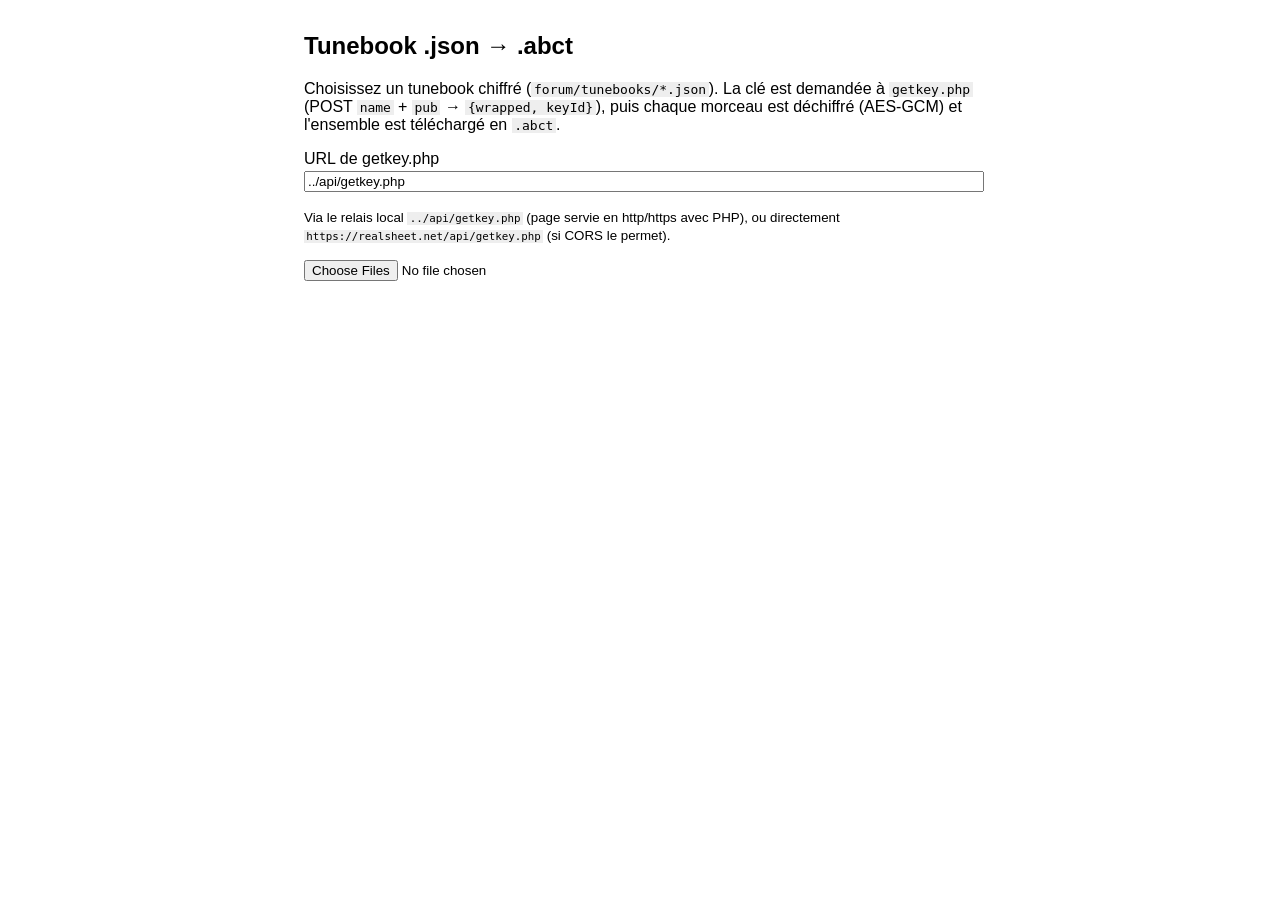
<file: convertir-abct.html>
<!DOCTYPE html>
<html lang="fr"><head><meta charset="utf-8"><title>Convertir tunebook .json en .abct</title>
<style>body{font-family:sans-serif;max-width:42em;margin:2em auto;padding:0 1em}
code{background:#eee;padding:0 .2em}#log{white-space:pre-wrap;font-size:.9em;color:#333}
label{display:block;margin:.6em 0 .2em}input[type=text]{width:100%}</style></head><body>
<h2>Tunebook .json → .abct</h2>
<p>Choisissez un tunebook chiffré (<code>forum/tunebooks/*.json</code>). La clé est demandée à
<code>getkey.php</code> (POST <code>name</code> + <code>pub</code> → <code>{wrapped, keyId}</code>), puis chaque morceau est déchiffré
(AES-GCM) et l'ensemble est téléchargé en <code>.abct</code>.</p>
<label for="url">URL de getkey.php</label>
<input type="text" id="url" value="../api/getkey.php">
<p><small>Via le relais local <code>../api/getkey.php</code> (page servie en http/https avec PHP), ou directement
<code>https://realsheet.net/api/getkey.php</code> (si CORS le permet).</small></p>
<input type="file" id="f" accept=".json" multiple>
<p id="log"></p>
<script>
const b64 = s => Uint8Array.from(atob(s), c => c.charCodeAt(0));
const log = t => document.getElementById('log').textContent += t + '\n';

async function getKey(url, name, keyId) {
  // paire RSA-OAEP 2048 / SHA-1 (comme l'application)
  const pair = await crypto.subtle.generateKey(
    { name: 'RSA-OAEP', modulusLength: 2048, publicExponent: new Uint8Array([1, 0, 1]), hash: 'SHA-1' },
    false, ['unwrapKey', 'decrypt']);
  const spki = new Uint8Array(await crypto.subtle.exportKey('spki', pair.publicKey));
  let bin = ''; for (const b of spki) bin += String.fromCharCode(b);
  const r = await fetch(url, { method: 'POST', cache: 'no-store',
    body: new URLSearchParams({ name, pub: btoa(bin) }) });
  if (!r.ok) throw new Error('Key request failed (' + r.status + ')');
  const j = await r.json();
  if (!j || !j.wrapped) throw new Error('Key request failed (réponse sans "wrapped")');
  if (keyId && j.keyId && j.keyId !== keyId) log('Attention : keyId ' + j.keyId + ' ≠ ' + keyId);
  return crypto.subtle.unwrapKey('raw', b64(j.wrapped), pair.privateKey,
    { name: 'RSA-OAEP' }, { name: 'AES-GCM' }, false, ['decrypt']);
}

async function convert(file) {
  const d = JSON.parse(await file.text());
  if (!d.tunes || !d.name) throw new Error('Format de tunebook inconnu');
  log(file.name + ' : ' + d.tunes.length + ' morceaux, clé ' + d.keyId + '…');
  const key = await getKey(document.getElementById('url').value.trim(), d.name, d.keyId);
  const out = [];
  for (const t of d.tunes) {
    try {
      const plain = await crypto.subtle.decrypt({ name: 'AES-GCM', iv: b64(t.iv) }, key, b64(t.data));
      out.push(new TextDecoder().decode(plain).replace(/\r\n?/g, '\n').trim());
    } catch (e) { log('  échec : ' + t.title); }
  }
  const blob = new Blob([out.join('\n\n') + '\n'], { type: 'text/plain;charset=utf-8' });
  const a = document.createElement('a');
  a.href = URL.createObjectURL(blob);
  a.download = file.name.replace(/\.json$/i, '') + '.abct';
  a.click();
  log('OK : ' + a.download + ' (' + out.length + '/' + d.tunes.length + ' morceaux)');
}

document.getElementById('f').addEventListener('change', async e => {
  document.getElementById('log').textContent = '';
  for (const f of e.target.files) {
    try { await convert(f); } catch (err) { log(f.name + ' : ' + err.message); }
  }
});
</script></body></html>
</file>
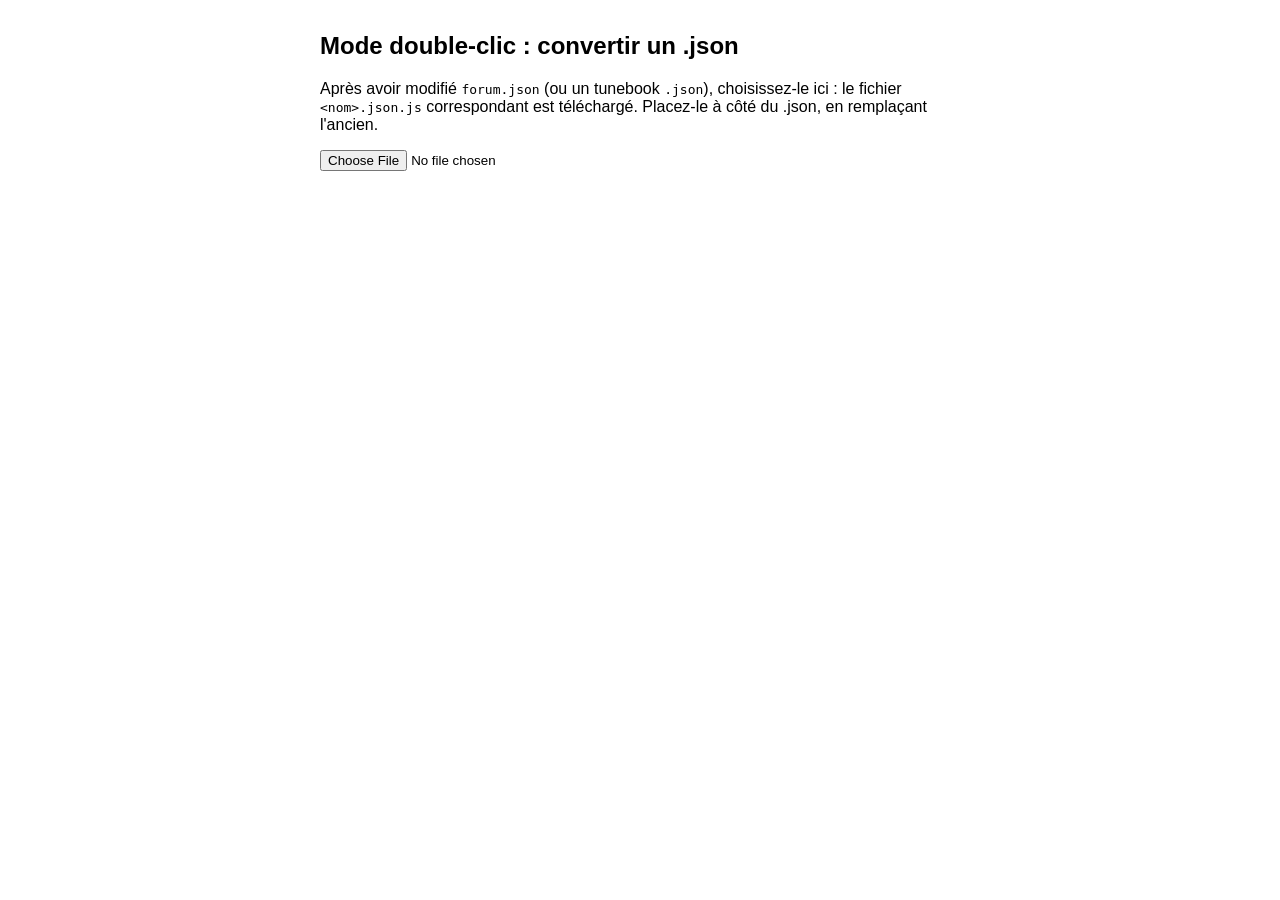
<file: forum/convertir-json.html>
<!DOCTYPE html>
<html lang="fr"><head><meta charset="utf-8"><title>Convertir .json en .json.js</title>
<style>body{font-family:sans-serif;max-width:40em;margin:2em auto;padding:0 1em}</style></head><body>
<h2>Mode double-clic : convertir un .json</h2>
<p>Après avoir modifié <code>forum.json</code> (ou un tunebook <code>.json</code>), choisissez-le ici :
le fichier <code>&lt;nom&gt;.json.js</code> correspondant est téléchargé. Placez-le à côté du .json, en remplaçant l'ancien.</p>
<input type="file" id="f" accept=".json"><p id="msg"></p>
<script>
document.getElementById('f').addEventListener('change', function (e) {
  var file = e.target.files[0], msg = document.getElementById('msg');
  if (!file) return;
  var r = new FileReader();
  r.onload = function () {
    try {
      var data = JSON.parse(r.result);
      var js = 'window.__RS_FILES__=window.__RS_FILES__||{};\nwindow.__RS_FILES__[' + JSON.stringify(file.name) + ']=' +
               JSON.stringify(data, null, 2) + ';\n';
      var a = document.createElement('a');
      a.href = URL.createObjectURL(new Blob([js], { type: 'text/javascript' }));
      a.download = file.name + '.js'; a.click();
      msg.textContent = 'OK : ' + file.name + '.js téléchargé.';
    } catch (err) { msg.textContent = 'JSON invalide : ' + err.message; }
  };
  r.readAsText(file, 'utf-8');
});
</script></body></html>
</file>
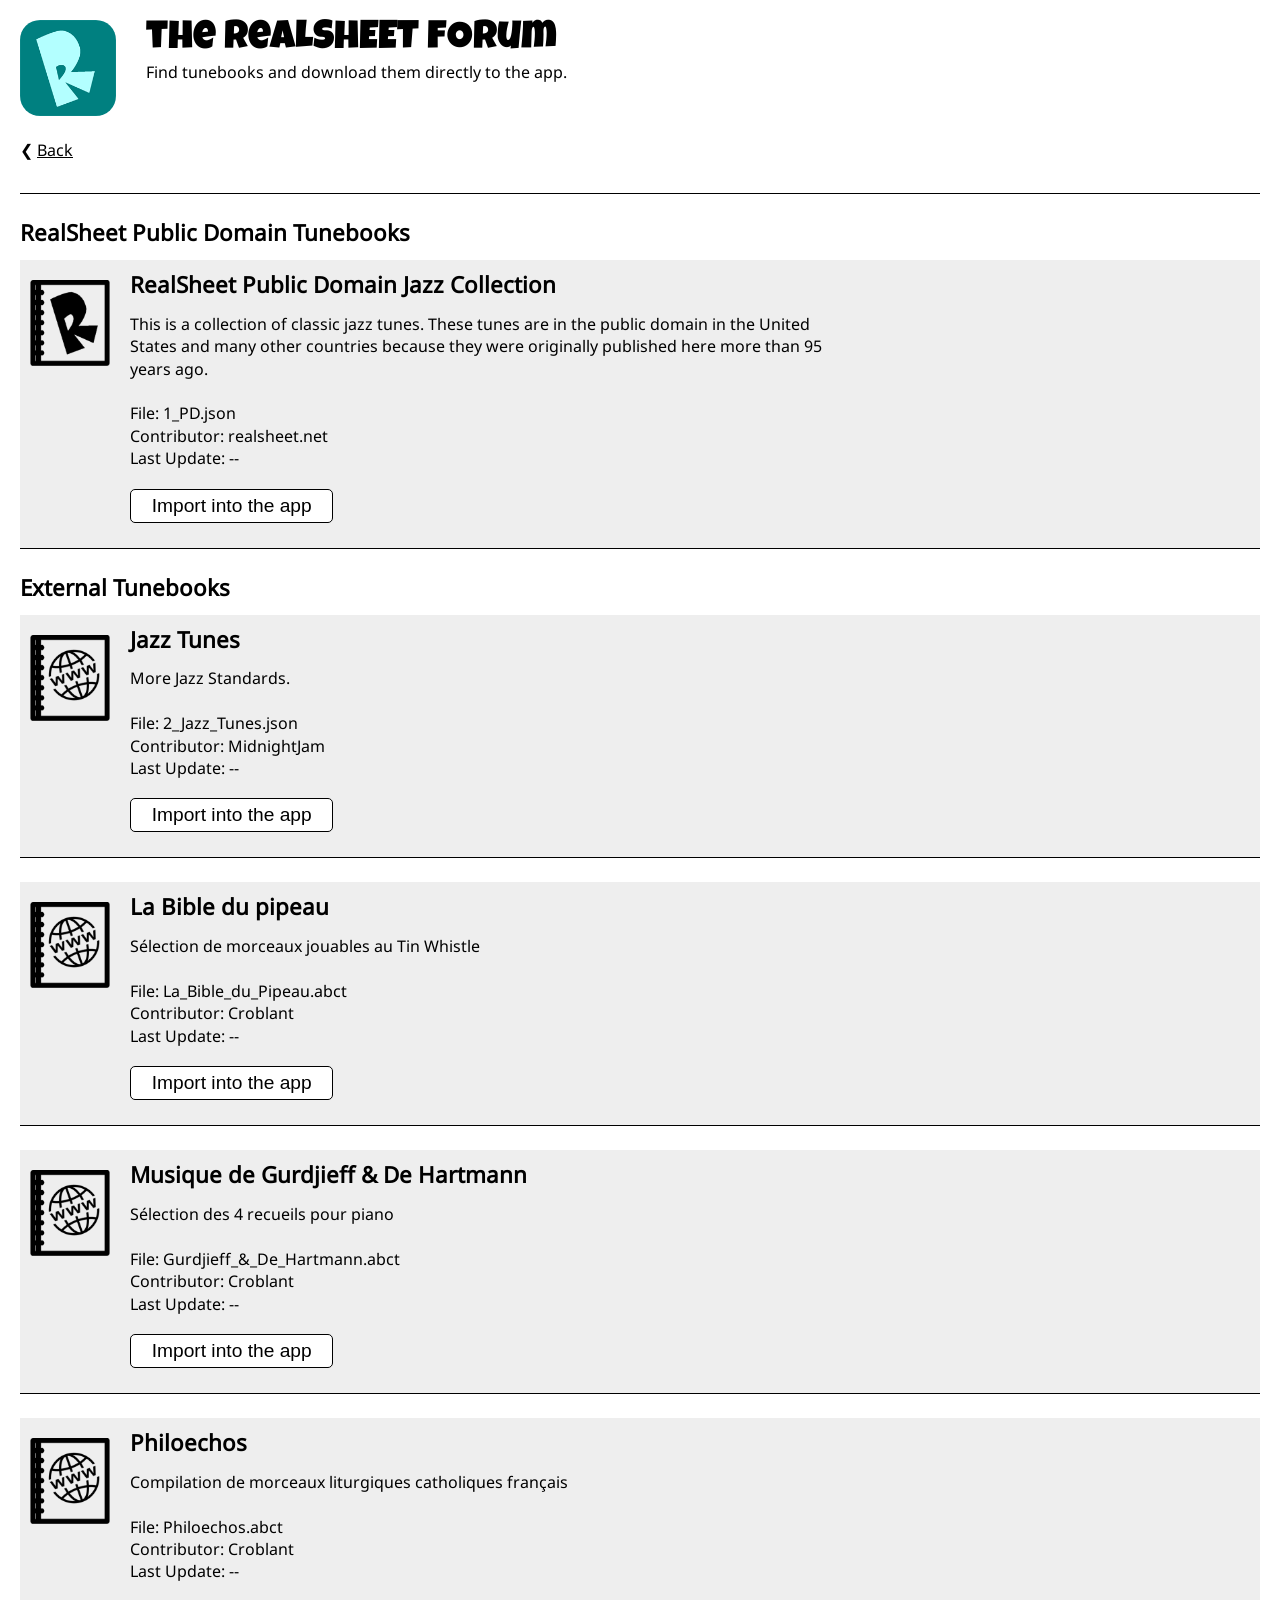
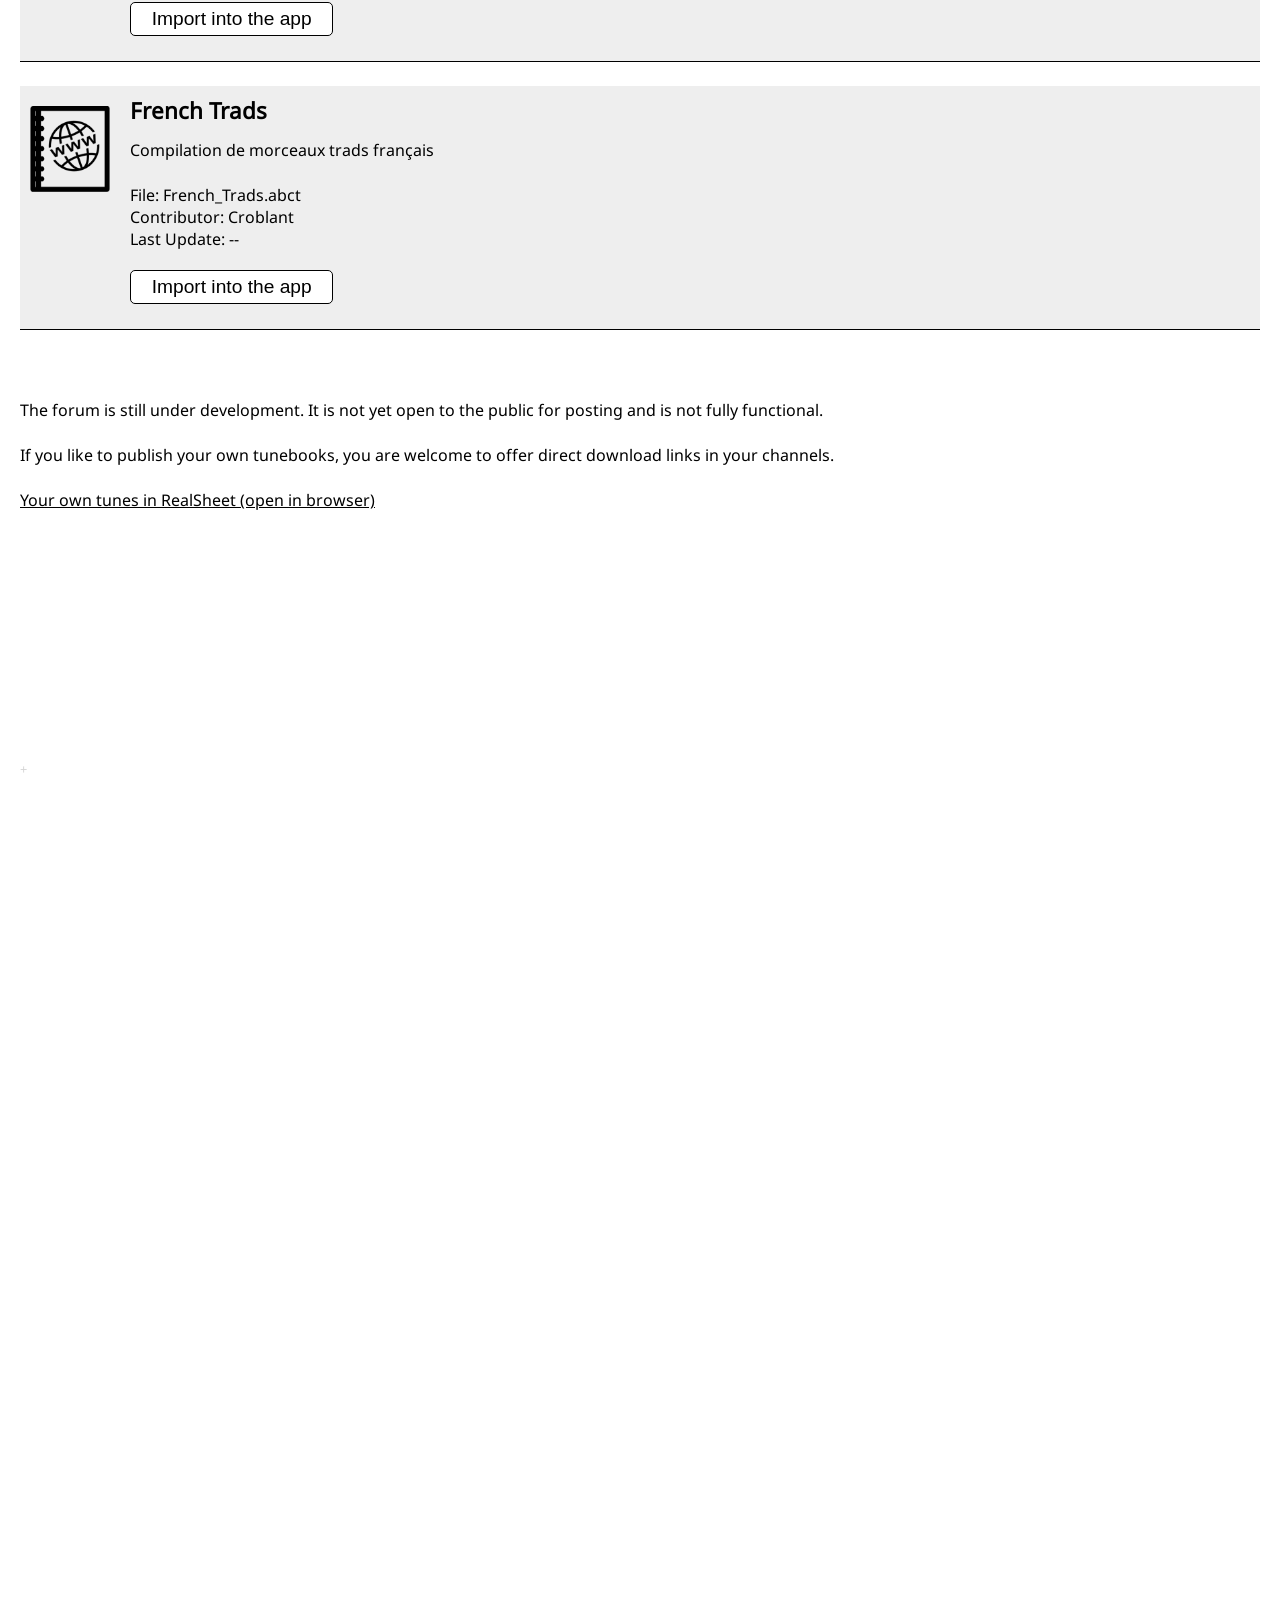
<file: forum/forum.html>
<!DOCTYPE html>
<html lang="en" translate="no">
<head>
  <meta charset="utf-8">
  <meta http-equiv="x-ua-compatible" content="ie=edge">
  <meta name="viewport" content="width=device-width, initial-scale=1">
  <meta name="robots" content="noindex, nofollow, noarchive, nosnippet, noimageindex" />
  <meta name="google" content="notranslate">
  <meta http-equiv="cache-control" content="no-store">
  <meta http-equiv="expires" content="0">
  <link rel="stylesheet" href="css/forum.css?v=1"/>
  <script src="../app/filemode.js?v=3"></script><!--mode file:// (double-clic), inactif en http(s)-->
  <!--<script defer src="https://realsheet.net/lib/script.js" data-website-id="e1135c6f-18f2-477d-a201-9fecd4816374"></script>
-->  

    <title>RealSheet Forum</title>
  
  <script>
    window.addEventListener('load', function () {
    });
    
</script>

</head>
<body>
  
  <div class="container header-container">
    <div class="left-column">
      <a href="#"><img src="img/r-logo-180.png" class="logo"></a>
      <br>
     <span>❮&nbsp;<a href="../app/main.html"><u>Back</u></a></span><br>
    </div>
    <div class="right-column">
      <div class = "logoText" translate="no">
        <span class="logolarge notranslate">the  R</span>eaL<span class="logolarge">S</span>hEET fORum  
      </div>
      <xp>
        Find tunebooks and download them directly to the app.  
      </xp>
    </div>
  </div>
  <hr>
  
  <div id="tbContainer"><p id="tbStatus">Loading tunebooks…</p></div>
  
  
  <br><br>
  The forum is still under development. 
  It is not yet open to the public for posting 
  and is not fully functional. <br>
  <br>
  If you like to publish your own tunebooks, 
  you are welcome to offer direct download links in your channels. <br>
  <br>
  <a href="https://realsheet.net/web/yourowntunes.html" id="openInBrowser">
    Your own tunes in RealSheet (open in browser)
  </a>
 

  <br><br><br><br><br><br>
  <br><br><br><br><br><br>
  <div class="plusbutton" onclick="document.getElementById('foldout').style.display='block';">+</div>
  <br><br><br><br><br><br> 
  <br><br><br><br><br><br>
  <br><br><br><br><br><br> 
  <br><br><br><br><br><br>
  <br><br><br><br><br><br>
  <br><br><br><br><br><br>
  <br><br><br><br><br><br>
  <br><br><br><br><br><br>
  <br><br><br><br><br><br>
  <br><br><br><br><br><br> 
  <br><br><br><br><br><br>
  <br><br><br><br><br><br> 
  <br><br><br><br><br><br>
  <br><br><br><br><br><br>
  <br><br><br><br><br><br>
  <br><br><br><br><br><br>
  <br><br><br><br><br><br>
  <br><br><br><br><br><br>
  <br><br><br><br><br><br>
  <br><br><br><br><br><br>
  <br><br><br><br><br><br>
  <br><br><br><br><br><br>
  <br><br><br><br><br><br> 
  <br><br><br><br><br><br>
  <br><br><br><br><br><br> 
  <br><br><br><br><br><br>
  <br><br><br><br><br><br>
  <br><br><br><br><br><br>
  <br><br><br><br><br><br>
  <br><br><br><br><br><br>
  <br><br><br><br><br><br>
  <div class="foldout" id="foldout">
    <a href="../app/main.html?i=https://realsheet.net/forum/tunebooks/3_fiveStar.json">*****</a>
    <br>
    <br>
    <a href="https://goreallyreal.lima.zone/tb/" class="copy-link" >More tunebooks (experimental)</a>
  </div>
  <br><br><br>


<script src="forum.js?v=2" type="text/javascript"></script>
<script>
    fetchAndRender();
</script>
  
</body>
</html>
</file>
<file: forum/css/forum.css>
*,
*:before,
*:after {
  box-sizing: border-box;
  margin: 0;
  padding: 0;
}

@font-face {
  font-family: 'Roboto';
  font-style: normal;
  font-weight: 300;
  src: url(../font/roboto-latin.woff2); 
}

@font-face {
  font-family: 'Luckiest Guy';
  font-style: normal;
  font-weight: 400;
  src: url(../font/_gP_1RrxsjcxVyin9l9n_j2hTd52.woff2) format('woff2');
}

@font-face {
  font-family: 'Noto';
  font-style: normal;
  font-weight: 400;
  xxfont-display: swap;
  src: url('../font/noto-sans-symbols-v40-latin_latin-ext_symbols-regular.woff2') format('woff2');
}

body {
  width: 100%;
  height:100%;
  padding: 0 0px;
  padding: 10px 20px;
  margin: 0 px;
  margin-top: 0 px;
  font-family: Noto, sans-serif;
  font-weight: 400;
  font-style: normal;
  font-size: 1em;
  line-height: 1.4em;
  color:black;
  background: white;/*#224444; #bbbbbb*/
  /*text is unselectable*/
  -webkit-user-select: none;
  -webkit-touch-callout: none;
  -moz-user-select: none;
  -ms-user-select: none;
  user-select: none;
  shape-rendering: geometricPrecision;
}

header {
  margin-bottom: 0px;
}

div {
  page-break-inside: avoid;
  page-break-before: always;
}

.link {
   color: black;
   -webkit-appearance: none;
   appearance: none;
}

.icon{
  display: inline;
  vertical-align:middle;
  width: 1.5em;
  height:auto;
  padding:0;
  margin:0;
  margin-right:0em;
}

.foldout {
  display: none;
}

.plusbutton, a.plusbutton {
 color:rgb(213, 213, 213) !important;
 text-decoration: none !important;
 font-size: 0.8em;
}

.container {
  display: flex; /* Enables flexbox layout */
  align-items: flex-start;
  padding:0px;
  padding-bottom: 15px;
  background-color: #eeeeee;
}

.header-container {
  background-color: #ffffff;  /* Set your desired background color here */
  padding: 0;
  padding-top: 0px;
}

.header-container-green {
  background-color: #aacccc;  /* Set your desired background color here */
  padding: 0;
  padding-top: 0px;
}

.left-column,
.right-column {
  display: flex; /* Enables flexbox for content within each column */
  flex-direction: column; /* Stacks content vertically within each column */
  align-items: flex-start; /* Vertically aligns content at the top within each column */
  padding-top: 10px; /* Optional padding for content */
  padding-bottom: 10px; /* Optional padding for content */
  padding-right: 10px; /* Optional padding for content */
}

/* Optional styling for columns (can be customized further) */
.left-column {
  flex: 0 0 auto; /* Makes left column shrink to content */
}

.right-column {
  flex: 1; /* Right column fills remaining space */
}

.bookCover {
  margin-top:10px;
  margin-left: 10px;
  margin-right: 10px;
  margin-bottom: 0px;
  width: 80px;
  height:auto;
  /*r-book.png*/
}

.xxtunebookDescription {
  display: inline;
  float:right;
}
/* Change color of dropdown links on hover */
.dropdown-content a:hover {background-color: #ddd;}

/* Show the dropdown menu (use JS to add this class to the .dropdown-content container when the user clicks on the dropdown button) */
.show {display:block;}

a {
  color: black;
  /*text-decoration: none;*/
}

ul{
  /*display: inline;*/
  list-style-type: none;
}

li {
white-space: nowrap;
display: inline;
padding-right:15px;
line-height:2.5em;
}

main {
  padding: 0;
}

span{
  padding: 0px;
  margin: 0px;
}

.span-nowrap{
  white-space: nowrap;
}

pre, span.code {
  font-size: 14px;
  padding: 5px;
  font-family: Monaco, monospace;
  border: 1px solid #ffffff;
}

ax {
  color: currentColor;
  text-decoration: none;
  margin:0;
  padding:0;
}

a:visited {
  color: currentColor;
}

h1, h2 {
  font-family:'Noto', sans-serif;
  font-size: 1.7em;
  line-height: 1.2em;
  font-weight:400;
  padding-bottom: 15px;
}

h2 {
  font-size: 1.4em;
  font-weight:700;
}

h3 {
  font-size: 1.2em;
  font-weight: 400;
  margin-bottom: 0px;
  line-height: 1.3em;
}

p {
  font-size: 1em;
  text-align: start;
  padding-bottom: 20px;
  max-width: 700px;
}

img {
  display: inline;
  margin-right: 20px;
  margin-bottom: 15px;
  /*margin-left: auto;
  margin-right: auto;*/
}

.keyvis {
  display: inline;
  margin-right: 20px;
  margin-bottom: 15px;
  /*margin-left: auto;
  margin-right: auto;*/
  width: 100%;
}

.logoText {
  font-family:'Luckiest Guy', sans-serif;
  font-size: 2.5em;
  line-height: 1em;
  font-weight:400;
  padding-bottom: 0px;
}

.minitext{
  font-size: 0.8em;
}

hr{
  border: none;
  background-color: black;
  height:1px;
  margin-bottom: 1.5em;
}

input[type="search"], [type="text"]  {
  /*font-family: 'Open Sans', 'Helvetica', sans-serif;*/
  font-size: 1em;
  margin-left: 0;
  margin-bottom: 0;
  margin-right: 3px;
  margin-top:5px;
  padding: 4px 4px;
  height:2em;
  background: #fff;
  border: 1px solid #bbb;
  border-radius: 5px;
  outline: none;
}

input[type="checkbox"] {
  vertical-align: middle;
  position: relative;
  bottom: 1px;
  margin-right: 10px;
}

.checkbox-label{
  margin-left: 0px;
  margin-bottom: 0px;
  margin-top: 0px;
  margin-right: 15px;
  line-height:1.5em;
}

.radio-group{
  border: 0px solid #bbb;
  margin-left: 0;
  margin-bottom: 12px;
  margin-top: 20px;
  margin-right: 0px;
}

.radio-label{
  margin-left: 0px;
  margin-bottom: 0px;
  margin-top: 0px;
  margin-right: 15px;
}

input[type="radio"] {
  vertical-align: middle;
  position: relative;
  bottom: 1px;
  margin-right: 5px;
  border: 0px;
  width: 1.5em;
  height: 1.5em;

  /*display: grid;
  grid-template-columns: 1em auto;
  gap: 0.1em;*/
}
  
/* Style the label as the custom button */

.startbutton {
  background-color: #007bff;
  color: #fff;
  cursor: pointer;
  position: absolute; /* Position the buttons absolutely relative to the container */
  top: 30px; /* Adjust the top position as needed */
  left: 30px; /* Adjust the left position as needed */
  font-size: 1.6em;
  border: 1.5px solid #000000;
  border-radius: 7px;
  /*padding: 10px 15px;*/
}
.bluebutton {
  background-color: #007bff;
  color: #fff;
  cursor: pointer;
}

button, .button {
  display: inline;
  vertical-align:center;
  padding: 5px 10px;
  color:black;
  background-color: white;
  margin-left: 0;
  margin-right: 0px;
  margin-top: 0px;
  font-size: 1.2em;
  border: 1px solid #000000;
  border-radius: 5px;
  max-width: 400px;
}

button:hover {
  background-color: #007bff;
  color: white;
}

.logo {
  display: block;
  width: 96px;
  height: auto;
  margin-right: 20px;
  margin-bottom: 0px;
  border-radius: 20px;

  /*margin-left: auto;
  margin-right: auto;
  width: 40%;*/
}

@media only screen and (min-width:700px) {
  header {
    max-width: 1000px;
    margin: 0 auto 0px auto;
    padding: 0 30px;
  }
}

@media only screen and (max-width:700px) {
  /* Small Screens*/

  body {
    font-size: 0.9em;
    line-height: 1.4em;
    padding: 10px 15px;
  }

  .logo {
    width: 80px;
    height: auto;
    margin-right: 15px;
    /*margin-left: auto;
    margin-right: auto;
    width: 40%;*/
  }
  .bookCover {
    margin-top: 5px;
    margin-left: 10px;
    margin-right: 5px;
    margin-bottom: 0px;
    width: 50px;
    height:auto;
    /*r-book.png*/
  }
}

.keyvis-container {
  position: relative; /* Set the container to a relative position */
}

.unselectable {
  -webkit-user-select: none;
  -webkit-touch-callout: none;
  -moz-user-select: none;
  -ms-user-select: none;
  user-select: none;
}
</file>
